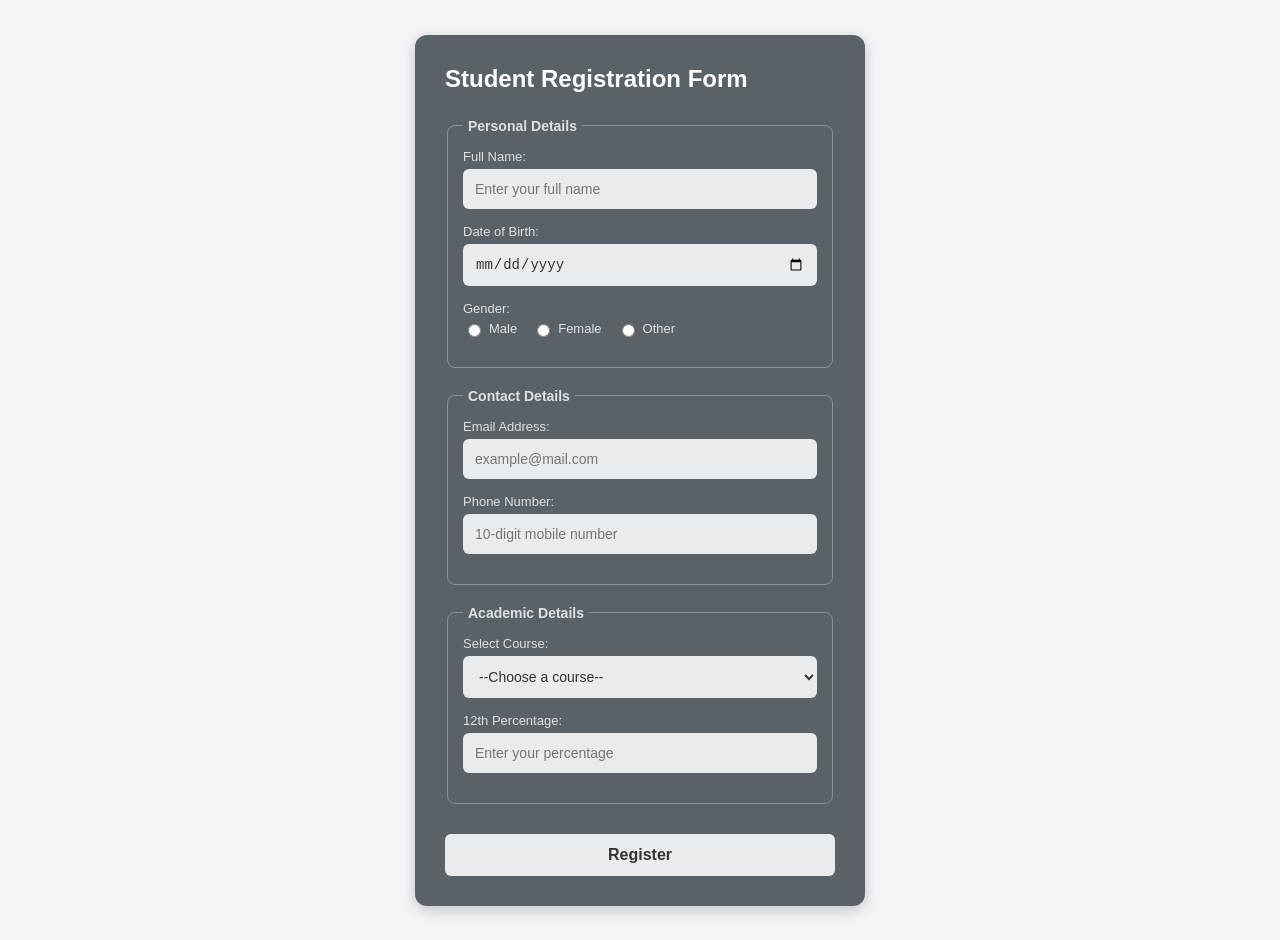
<file: index.html>
<!DOCTYPE html>
<html lang="en">
<head>
    <meta charset="UTF-8">
    <meta name="viewport" content="width=device-width, initial-scale=1.0">
    <title>Student Registration Form</title>
    <!-- Linking the external CSS file -->
    <link rel="stylesheet" href="style.css">
</head>
<body>

    <div class="form-container">
        <h1>Student Registration Form</h1>
        
        <form>
            <!-- Personal Details Section -->
            <fieldset>
                <legend>Personal Details</legend>
                
                <div class="form-group">
                    <label for="fullname">Full Name:</label>
                    <input type="text" id="fullname" placeholder="Enter your full name" required>
                </div>
                
                <div class="form-group">
                    <label for="dob">Date of Birth:</label>
                    <input type="date" id="dob" required>
                </div>
                
                <div class="form-group">
                    <label>Gender:</label>
                    <div class="radio-group">
                        <label><input type="radio" name="gender" value="male"> Male</label>
                        <label><input type="radio" name="gender" value="female"> Female</label>
                        <label><input type="radio" name="gender" value="other"> Other</label>
                    </div>
                </div>
            </fieldset>

            <!-- Contact Details Section -->
            <fieldset>
                <legend>Contact Details</legend>
                
                <div class="form-group">
                    <label for="email">Email Address:</label>
                    <input type="email" id="email" placeholder="example@mail.com" required>
                </div>
                
                <div class="form-group">
                    <label for="phone">Phone Number:</label>
                    <input type="tel" id="phone" placeholder="10-digit mobile number" required>
                </div>
            </fieldset>

            <!-- Academic Details Section -->
            <fieldset>
                <legend>Academic Details</legend>
                
                <div class="form-group">
                    <label for="course">Select Course:</label>
                    <select id="course" required>
                        <option value="" disabled selected>--Choose a course--</option>
                        <option value="cs">Computer Science</option>
                        <option value="it">Information Technology</option>
                        <option value="mech">Mechanical Engineering</option>
                    </select>
                </div>
                
                <div class="form-group">
                    <label for="percentage">12th Percentage:</label>
                    <input type="text" id="percentage" placeholder="Enter your percentage">
                </div>
            </fieldset>

            <!-- Submit Button -->
            <button type="submit" class="submit-btn">Register</button>
        </form>
    </div>

</body>
</html>
</file>
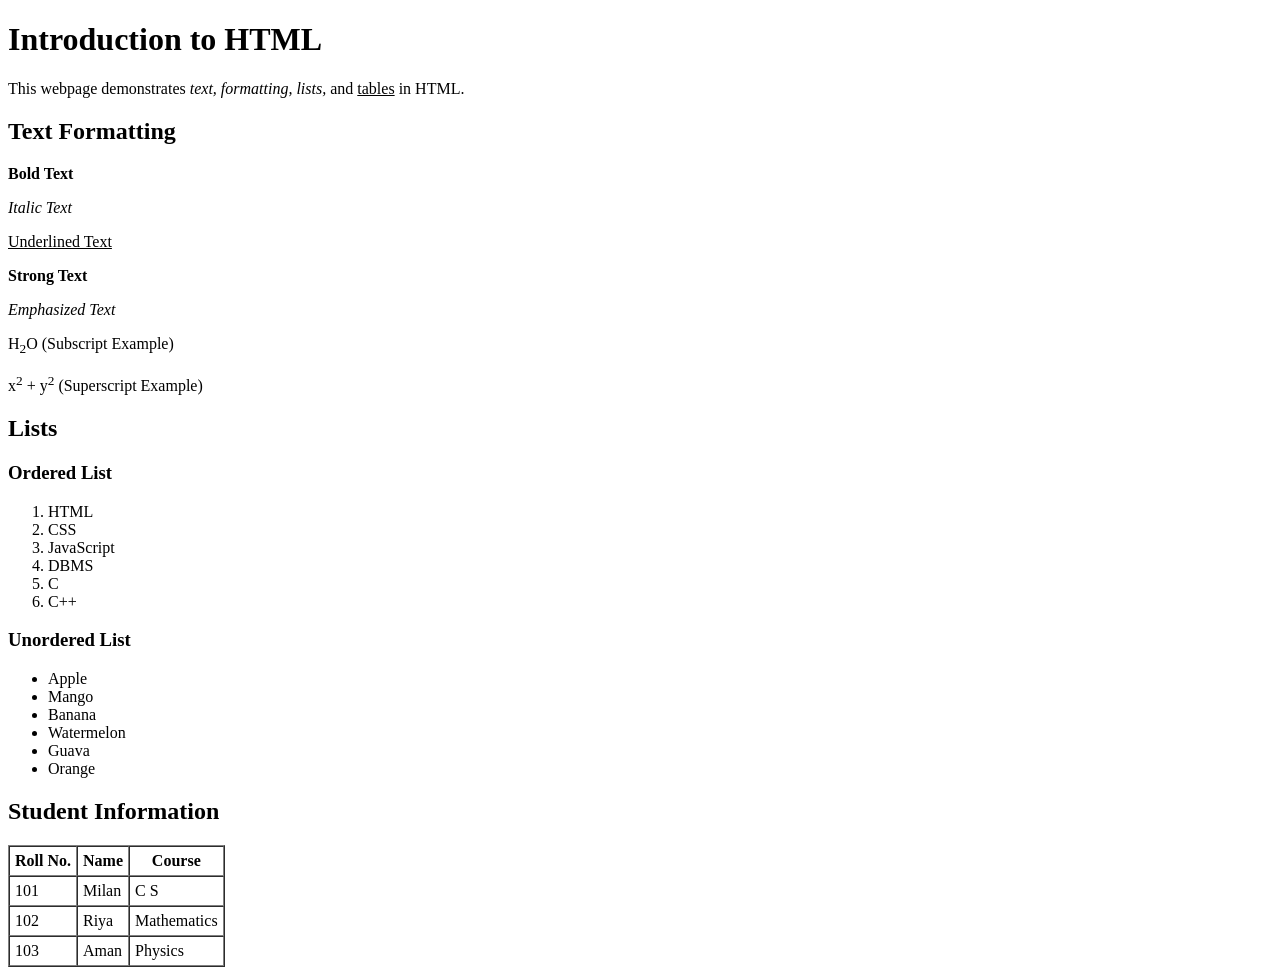
<file: practical-1/index.html>
<!DOCTYPE html>
<html lang="en">
<head>
    <meta charset="UTF-8">
    <title>Introduction to HTML</title>
</head>
<body>

    <h1>Introduction to HTML</h1>
    <p>This webpage demonstrates <i>text, formatting, lists,</i> and <u>tables</u> in HTML.</p>

    <h2>Text Formatting</h2>
    <p><b>Bold Text</b></p>
    <p><i>Italic Text</i></p>
    <p><u>Underlined Text</u></p>
    <p><strong>Strong Text</strong></p>
    <p><em>Emphasized Text</em></p>
    <p>H<sub>2</sub>O (Subscript Example)</p>
    <p>x<sup>2</sup> + y<sup>2</sup> (Superscript Example)</p>

    <h2>Lists</h2>

    <h3>Ordered List</h3>
    <ol>
        <li>HTML</li>
        <li>CSS</li>
        <li>JavaScript</li>
        <li>DBMS</li>
        <li>C</li>
        <li>C++</li>
    </ol>

    <h3>Unordered List</h3>
    <ul>
        <li>Apple</li>
        <li>Mango</li>
        <li>Banana</li>
        <li>Watermelon</li>
        <li>Guava</li>
        <li>Orange</li>
    </ul>

    <h2>Student Information</h2>
    <table border="1" cellpadding="5" cellspacing="0">
        <thead>
            <tr>
                <th>Roll No.</th>
                <th>Name</th>
                <th>Course</th>
            </tr>
        </thead>
        <tbody>
            <tr>
                <td>101</td>
                <td>Milan</td>
                <td>C S</td>
            </tr>
            <tr>
                <td>102</td>
                <td>Riya</td>
                <td>Mathematics</td>
            </tr>
            <tr>
                <td>103</td>
                <td>Aman</td>
                <td>Physics</td>
            </tr>
        </tbody>
    </table>

</body>
</html>
</file>
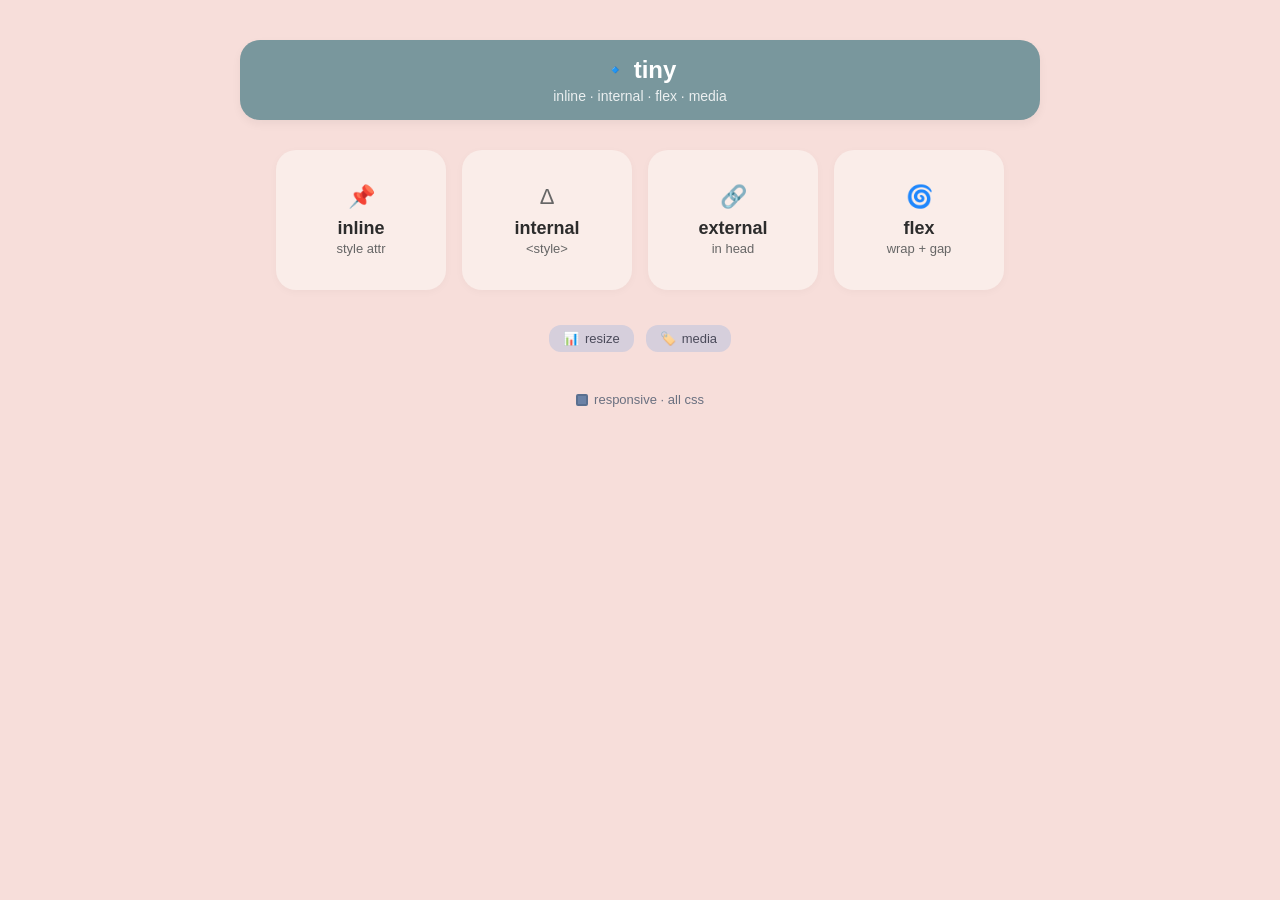
<file: practical-4/index.html>
<!DOCTYPE html>
<html lang="en">
<head>
<meta charset="UTF-8">
<meta name="viewport" content="width=device-width, initial-scale=1.0">
<title>tiny css</title>
<style>
* {
box-sizing: border-box;
margin: 0;
padding: 0;
font-family: -apple-system, BlinkMacSystemFont, "Segoe UI", Roboto, Helvetica, Arial,
sans-serif;
}
body {
background-color: #f7deda;
min-height: 100vh;
display: flex;
flex-direction: column;
align-items: center;
padding-top: 40px;
color: #333;
}
/* Top Pill Banner */
.top-banner {
background-color: #79979d;
color: #ffffff;
width: 90%;
max-width: 800px;
padding: 16px 24px;
border-radius: 20px;
display: flex;
flex-direction: column;
align-items: center;
gap: 4px;
box-shadow: 0 4px 10px rgba(0, 0, 0, 0.05);
}
.banner-title {
display: flex;
align-items: center;
gap: 8px;
font-size: 24px;
font-weight: 600;
}
.banner-subtitle {
font-size: 14px;
opacity: 0.85;
}
/* Primary Feature Cards Grid */
.cards-container {
display: flex;
flex-wrap: wrap;
justify-content: center;
gap: 16px;
margin-top: 30px;
width: 90%;
max-width: 850px;
}
.card {
background-color: #faede9;
border-radius: 20px;
padding: 24px;
width: 170px;
height: 140px;
display: flex;
flex-direction: column;
align-items: center;
justify-content: center;
text-align: center;
box-shadow: 0 2px 8px rgba(0, 0, 0, 0.03);
}
.card-icon {
font-size: 22px;
margin-bottom: 8px;
}
.card-title {
font-size: 18px;
font-weight: 700;
color: #2c2c2c;
}
.card-subtitle {
font-size: 13px;
color: #666;
margin-top: 2px;
}
/* Bottom Tags */
.tags-container {
display: flex;
gap: 12px;
margin-top: 35px;
}
.tag {
background-color: #d6cfdc;
color: #4a4a5a;
padding: 6px 14px;
border-radius: 12px;
font-size: 13px;
display: flex;
align-items: center;
gap: 6px;
font-weight: 500;
}
/* Footer Note */
.footer-text {
margin-top: 40px;
font-size: 13px;
color: #6a7080;
display: flex;
align-items: center;
gap: 6px;
}
.checkbox-icon {
width: 12px;
height: 12px;
border: 2px solid #5a7090;
background-color: #6b82a6;
border-radius: 2px;
}
</style>
</head>
<body>
<!-- Top Banner -->
<div class="top-banner">
<div class="banner-title">
<span style="font-size: 18px;">🔹</span> tiny
</div>
<div class="banner-subtitle">
inline · internal · flex · media
</div>
</div>
<!-- Main Cards -->
<div class="cards-container">
<div class="card">
<div class="card-icon" style="color: #d9534f;">📌</div>
<div class="card-title">inline</div>
<div class="card-subtitle">style attr</div>
</div>
<div class="card">
<div class="card-icon" style="color: #666;">Δ</div>
<div class="card-title">internal</div>
<div class="card-subtitle">&lt;style&gt;</div>
</div>
<div class="card">
<div class="card-icon" style="color: #666;">🔗</div>
<div class="card-title">external</div>
<div class="card-subtitle">in head</div>
</div>
<div class="card">
<div class="card-icon" style="color: #4b6cb7;">🌀</div>
<div class="card-title">flex</div>
<div class="card-subtitle">wrap + gap</div>
</div>
</div>
<!-- Small Tags -->
<div class="tags-container">
<div class="tag">
<span>📊</span> resize
</div>
<div class="tag">
<span>🏷️</span> media
</div>
</div>
<!-- Footer -->
<div class="footer-text">
<span class="checkbox-icon"></span>
responsive · all css
</div>
</body>
</html>
</file>
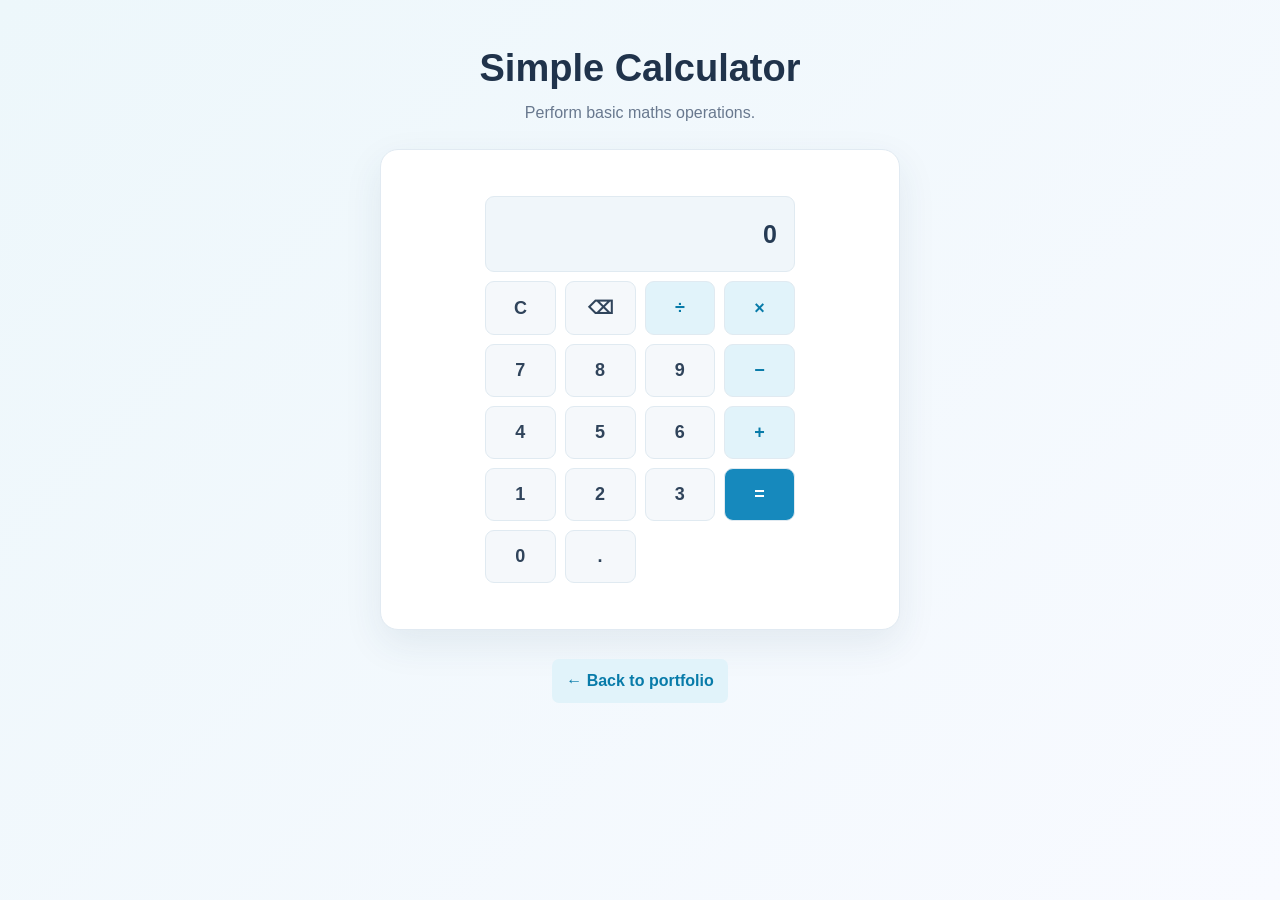
<file: practical-x1/calculator.html>
<!DOCTYPE html><html lang="en"><head><meta charset="UTF-8"><meta name="viewport" content="width=device-width,initial-scale=1"><title>Calculator</title><link rel="stylesheet" href="style.css"><style>
.calc{max-width:300px;margin:20px auto;display:grid;grid-template-columns:repeat(4,1fr);gap:8px}.screen{grid-column:span 4;text-align:right;padding:17px;background:#edf4f8;border-radius:7px;font-size:25px;min-height:60px;overflow:hidden}.calc button{padding:15px;border:0;border-radius:7px;background:#e6f1f6;font-size:18px;cursor:pointer}.calc button:hover{background:#cceaf5}.calc .op{background:#c9eaf6}.calc .equal{background:#1689bd;color:white}
</style></head><body class="game-page"><h1>Simple Calculator</h1><p>Perform basic maths operations.</p><div class="game-box"><div class="calc"><div class="screen" id="screen">0</div><button onclick="clearScreen()">C</button><button onclick="del()">⌫</button><button class="op" onclick="add('/')">÷</button><button class="op" onclick="add('*')">×</button><button onclick="add('7')">7</button><button onclick="add('8')">8</button><button onclick="add('9')">9</button><button class="op" onclick="add('-')">−</button><button onclick="add('4')">4</button><button onclick="add('5')">5</button><button onclick="add('6')">6</button><button class="op" onclick="add('+')">+</button><button onclick="add('1')">1</button><button onclick="add('2')">2</button><button onclick="add('3')">3</button><button class="equal" onclick="calculate()">=</button><button onclick="add('0')">0</button><button onclick="add('.')">.</button></div></div><a class="back" href="index.html#projects">← Back to portfolio</a>
<script>
let expression='';const screen=document.getElementById('screen');
function show(){screen.textContent=expression||'0'}
function add(value){expression+=value;show()}
function clearScreen(){expression='';show()}
function del(){expression=expression.slice(0,-1);show()}
function calculate(){try{if(!/^[0-9+*/.() -]+$/.test(expression))throw Error();expression=String(Function('"use strict";return ('+expression+')')());if(expression==='Infinity'||expression==='NaN')throw Error();show()}catch{screen.textContent='Error';expression=''}}
</script></body></html>
</file>
<file: style.css>
/* Base page styling */
body {
    font-family: Arial, sans-serif;
    background-color: #f4f4f9;
    display: flex;
    justify-content: center;
    align-items: center;
    min-height: 100vh;
    margin: 0;
    padding: 20px;
}

/* Container styling matched to the second image */
.form-container {
    background-color: #5a6268; /* Dark grey background */
    color: #ffffff;
    width: 100%;
    max-width: 450px;
    padding: 30px;
    border-radius: 12px;
    box-shadow: 0 4px 15px rgba(0, 0, 0, 0.2);
    box-sizing: border-box;
}

/* Main title */
h1 {
    font-size: 24px;
    margin-top: 0;
    margin-bottom: 25px;
    font-weight: bold;
}

/* Fieldset groupings to organize form blocks */
fieldset {
    border: 1px solid rgba(255, 255, 255, 0.3);
    border-radius: 8px;
    margin-bottom: 20px;
    padding: 15px;
}

legend {
    font-size: 14px;
    padding: 0 5px;
    font-weight: bold;
    color: #e0e0e0;
}

/* Input field container styling */
.form-group {
    margin-bottom: 15px;
}

label {
    display: block;
    font-size: 13px;
    margin-bottom: 5px;
    color: #e0e0e0;
}

/* Sleek text inputs, date picker, and dropdown styles */
input[type="text"],
input[type="email"],
input[type="tel"],
input[type="date"],
select {
    width: 100%;
    padding: 12px;
    border: none;
    border-radius: 6px;
    background-color: #e9ecef;
    color: #333333;
    font-size: 14px;
    box-sizing: border-box;
    outline: none;
}

/* Radio button row alignment */
.radio-group {
    display: flex;
    gap: 15px;
    align-items: center;
    margin-top: 5px;
}

.radio-group label {
    display: inline-flex;
    align-items: center;
    gap: 5px;
    cursor: pointer;
    margin-bottom: 0;
}

/* Submit Button styled like the second image */
.submit-btn {
    width: 100%;
    padding: 12px;
    border: none;
    border-radius: 6px;
    background-color: #e9ecef;
    color: #333333;
    font-size: 16px;
    font-weight: bold;
    cursor: pointer;
    margin-top: 10px;
    transition: background-color 0.2s;
}

.submit-btn:hover {
    background-color: #d1d4d7;
}
</file>
<file: practical-x1/style.css>
*{margin:0;padding:0;box-sizing:border-box;scroll-behavior:smooth}
body{font-family:Arial,sans-serif;background:#f7f9fc;color:#202b3c;line-height:1.6}
header{position:sticky;top:0;background:#fff;border-bottom:1px solid #e5eaf1;z-index:5}
.nav{max-width:1050px;margin:auto;padding:15px 22px;display:flex;justify-content:space-between;align-items:center;gap:18px}
.logo{font-size:25px;font-weight:bold;color:#202b3c;text-decoration:none}.logo span,h1 span,.heading h2 span{color:#1689bd}
.links{display:flex;gap:17px;flex-wrap:wrap}.links a{font-size:14px;text-decoration:none;color:#42516a}.links a:hover,.text-link:hover{color:#1689bd}
.wrap{max-width:1050px;margin:auto;padding-left:22px;padding-right:22px}
.hero{min-height:520px;display:flex;align-items:center;justify-content:space-between;gap:35px;padding-top:65px;padding-bottom:65px}
.hero>div:first-child{max-width:620px}.eyebrow{font-size:11px;letter-spacing:2px;color:#1689bd;font-weight:bold}
h1{font-size:46px;line-height:1.2;margin:12px 0}h2{font-size:20px;color:#526078;margin-bottom:14px}.intro{max-width:570px;color:#59677c;margin:18px 0 25px}
.btn{display:inline-block;background:#1689bd;color:white;border:0;border-radius:7px;padding:11px 18px;text-decoration:none;font:inherit;cursor:pointer}.btn:hover{background:#106b96}
.profile{width:245px;text-align:center;background:white;border:1px solid #e3eaf2;border-radius:16px;padding:27px 18px;box-shadow:0 10px 30px #263c5a12}
.initials{width:110px;height:110px;margin:0 auto 15px;border-radius:50%;display:grid;place-items:center;background:#dff5fc;color:#087ba9;font-size:38px;font-weight:bold}
.profile p,.muted{font-size:13px;color:#8490a1}.tag{display:inline-block;margin-top:15px;background:#e8f7fc;color:#087ba9;padding:5px 10px;border-radius:20px;font-size:12px}
.section{padding-top:65px;padding-bottom:65px}.soft{background:#eef4f8}.heading{text-align:center;margin-bottom:30px}.heading h2{font-size:31px;color:#202b3c;margin:5px}
.panel{background:white;border:1px solid #e3eaf2;border-radius:12px;padding:23px;box-shadow:0 5px 20px #263c5a09}.panel p{color:#5a687c}
.cards{display:grid;gap:18px}.two{grid-template-columns:repeat(2,1fr)}.panel h3{margin-bottom:8px;color:#26364d}.accent,.tech,.number{color:#1689bd!important;font-weight:bold}.muted{margin-top:9px}
.skills{grid-template-columns:repeat(5,1fr)}.skill{background:white;border:1px solid #e3eaf2;border-radius:10px;padding:18px;text-align:center;color:#1689bd;font-weight:bold}.skill small{display:block;color:#7c899b;font-weight:normal;margin-top:4px}
.project{position:relative}.number{font-size:12px}.project h3{margin-top:5px}.tech{font-size:13px;margin-top:10px}.text-link{display:inline-block;margin-top:10px;text-decoration:none;color:#087ba9;font-weight:bold}
.gallery{text-align:center}.gallery img{width:min(100%,380px);max-height:360px;object-fit:cover;border-radius:14px;border:5px solid white;box-shadow:0 8px 24px #263c5a18}
.contact{max-width:620px;margin:auto;display:flex;flex-direction:column}.contact label{margin:10px 0 5px;font-weight:bold;font-size:14px}.contact input,.contact textarea{padding:11px;border:1px solid #d3dce7;border-radius:6px;font:inherit}.contact input:focus,.contact textarea:focus{outline:2px solid #8ed7ef}.contact button{align-self:flex-start;margin-top:17px}
footer{text-align:center;padding:22px;background:#202b3c;color:#dce5ef;font-size:14px}
.game-page{min-height:100vh;padding:30px 16px;text-align:center}.game-box{max-width:520px;margin:25px auto;background:white;border-radius:14px;padding:22px;box-shadow:0 8px 25px #263c5a15}.back{display:inline-block;margin-top:15px;color:#087ba9;text-decoration:none}
@media(max-width:760px){.nav{flex-direction:column}.links{justify-content:center;gap:10px 14px}.hero{flex-direction:column;text-align:center;justify-content:center}.profile{width:min(100%,300px)}.skills{grid-template-columns:repeat(2,1fr)}}
@media(max-width:520px){h1{font-size:34px}.two{grid-template-columns:1fr}.section{padding-top:48px;padding-bottom:48px}.links a{font-size:13px}.skills{grid-template-columns:1fr 1fr}}

/* Game pages: shared, clean student-project styling */
.game-page{background:linear-gradient(135deg,#edf7fb,#f8faff);color:#243247;font-family:Arial,sans-serif;padding:42px 16px}
.game-page>h1{font-size:clamp(28px,5vw,38px);color:#20334b;margin:4px 0 8px}
.game-page>p{color:#68788e}
.game-box{width:min(100%,540px);padding:26px;margin:24px auto;background:#fff;border:1px solid #e1eaf2;border-radius:18px;box-shadow:0 14px 38px #24415c16}
.game-box h2{color:#263b54}
.game-page .back{display:inline-block;margin-top:5px;padding:9px 14px;border-radius:7px;background:#e1f3fa;color:#087ba9;font-weight:bold;text-decoration:none}
.game-page .back:hover{background:#ccebf6}
.game-page button{transition:background .2s,transform .2s}
.game-page button:active{transform:scale(.97)}
.game-page .board{max-width:440px;gap:4px;margin:22px auto}
.game-page .cell{min-width:0;min-height:37px;background:#edf5f8;border:1px solid #dce9ef;color:#31455d;font-weight:bold}
.game-page .cell small{color:#6b8299;font-weight:normal}
.game-page .grid{max-width:360px;background:#aebdca;padding:9px;gap:8px;border-radius:12px}
.game-page .tile{border-radius:8px;background:#edf2f5;color:#30445b;font-size:clamp(19px,5vw,28px)}
.game-page .tile:not(:empty){background:#d8f1fa;color:#087ba9}
.game-page .calc{max-width:310px;gap:9px}
.game-page .calc .screen{background:#f0f6fa;border:1px solid #e0eaf1;border-radius:9px;color:#263b54;font-weight:bold}
.game-page .calc button{border:1px solid #e0eaf1;background:#f5f8fb;border-radius:9px;color:#30445b;font-weight:bold}
.game-page .calc button:hover{background:#e1f3fa}
.game-page .calc .op{background:#e1f3fa;color:#087ba9}
.game-page .calc .equal{background:#1689bd;color:white}
@media(max-width:480px){.game-page{padding:28px 10px}.game-box{padding:15px 10px}.game-page .cell{min-height:29px;font-size:10px}.game-page .cell small{font-size:8px}.game-page .board{gap:2px}.game-page .calc{gap:6px}.game-page .calc button{padding:13px 8px}}

/* Profile photograph */
.profile-photo{
  width:150px;
  height:150px;
  display:block;
  margin:0 auto 16px;
  object-fit:cover;
  object-position:center 25%;
  border-radius:50%;
  border:5px solid #e2f5fb;
  box-shadow:0 5px 18px #1689bd25;
}

/* Simple image gallery */
.gallery-grid{
  display:grid;
  grid-template-columns:repeat(2,minmax(0,1fr));
  gap:20px;
  max-width:760px;
  margin:auto;
}
.gallery-item{
  margin:0;
  padding:12px;
  background:#fff;
  border:1px solid #e3eaf2;
  border-radius:12px;
  box-shadow:0 5px 20px #263c5a09;
  text-align:center;
}
.gallery-item img{
  display:block;
  width:100%;
  height:260px;
  object-fit:cover;
  border-radius:8px;
}
.gallery-item figcaption{
  padding:10px 4px 2px;
  color:#526078;
  font-size:14px;
}
@media(max-width:520px){
  .gallery-grid{grid-template-columns:1fr}
  .gallery-item img{height:230px}
}
</file>
